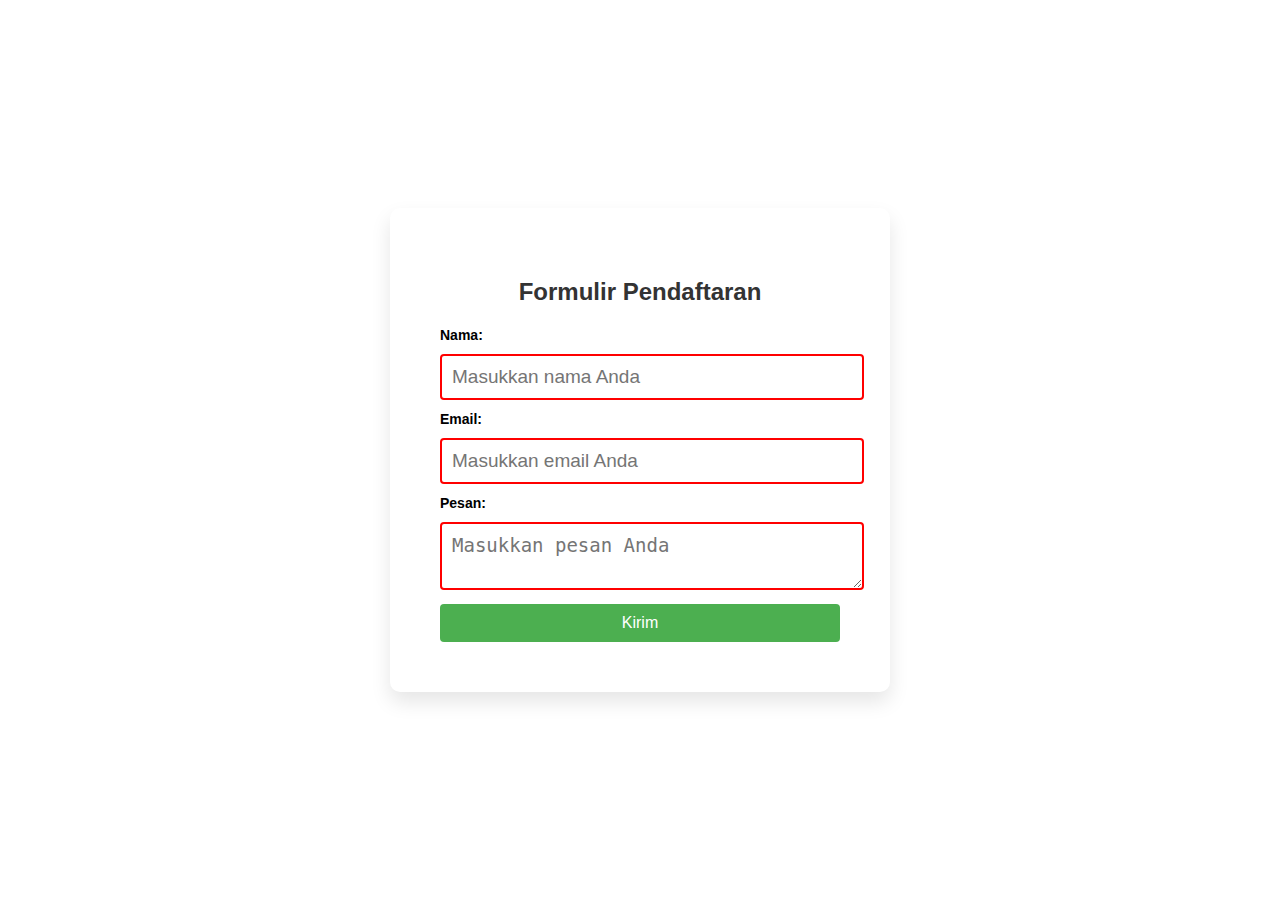
<file: MODUL 2/CODELAB 2/index.html>
<!DOCTYPE html>
<html lang="en">
<head>
    <meta charset="UTF-8">
    <meta name="viewport" content="width=device-width, initial-scale=1.0">
    <title>Form Validation with CSS</title>
    <style>
        /* Styling dasar untuk body */
        body {
            font-family: Arial, sans-serif;
            background-color: #ffffff;
            display: flex;
            justify-content: center;
            align-items: center;
            height: 100vh;
            margin: 0;
        }

        /* Styling form */
        form {
            background-color: rgb(255, 255, 255);
            padding: 50px;
            border-radius: 10px;
            box-shadow: 0 10px 20px rgba(0, 0, 0, 0.1);
            width: 400px;
        }

        /* Styling input dan textarea */
        input, textarea {
            width: 100%;
            padding: 10px;
            margin: 10px 0;
            border: 2px solid #000000;
            border-radius: 4px;
            font-size: 19px;
        }

        /* Styling button */
        button {
            width: 100%;
            padding: 10px;
            background-color: #4CAF50;
            color: white;
            border: none;
            border-radius: 4px;
            cursor: pointer;
            font-size: 16px;
        }

        /* Hover effect untuk button */
        button:hover {
            background-color: #45a049;
        }

        /* Warna peringatan untuk input yang kosong */
        input:invalid, textarea:invalid {
            border-color: rgb(255, 0, 0);
        }

        /* Styling label */
        label {
            font-size: 14px;
            font-weight: bold;
        }

        /* Styling untuk judul form */
        h2 {
            text-align: center;
            color: #333;
        }

        /* Styling untuk pesan sukses atau error */
        .success, .error {
            color: white;
            padding: 10px;
            margin-top: 10px;
            display: none;
        }

        .success {
            background-color: #4CAF50;
        }

        .error {
            background-color: #f44336;
        }

    </style>
</head>
<body>

    <form id="contactForm">
        <h2>Formulir Pendaftaran</h2>

        <label for="name">Nama:</label>
        <input type="text" id="name" name="name" placeholder="Masukkan nama Anda" required>

        <label for="email">Email:</label>
        <input type="email" id="email" name="email" placeholder="Masukkan email Anda" required>

        <label for="message">Pesan:</label>
        <textarea id="message" name="message" placeholder="Masukkan pesan Anda" required></textarea>

        <button type="button" onclick="validateForm()">Kirim</button>

        <!-- Pesan sukses atau error -->
        <div class="success" id="successMessage">Form berhasil dikirim!</div>
        <div class="error" id="errorMessage">Semua field harus diisi!</div>
    </form>

    <script src="script.js"></script>

</body>
</html>
</file>
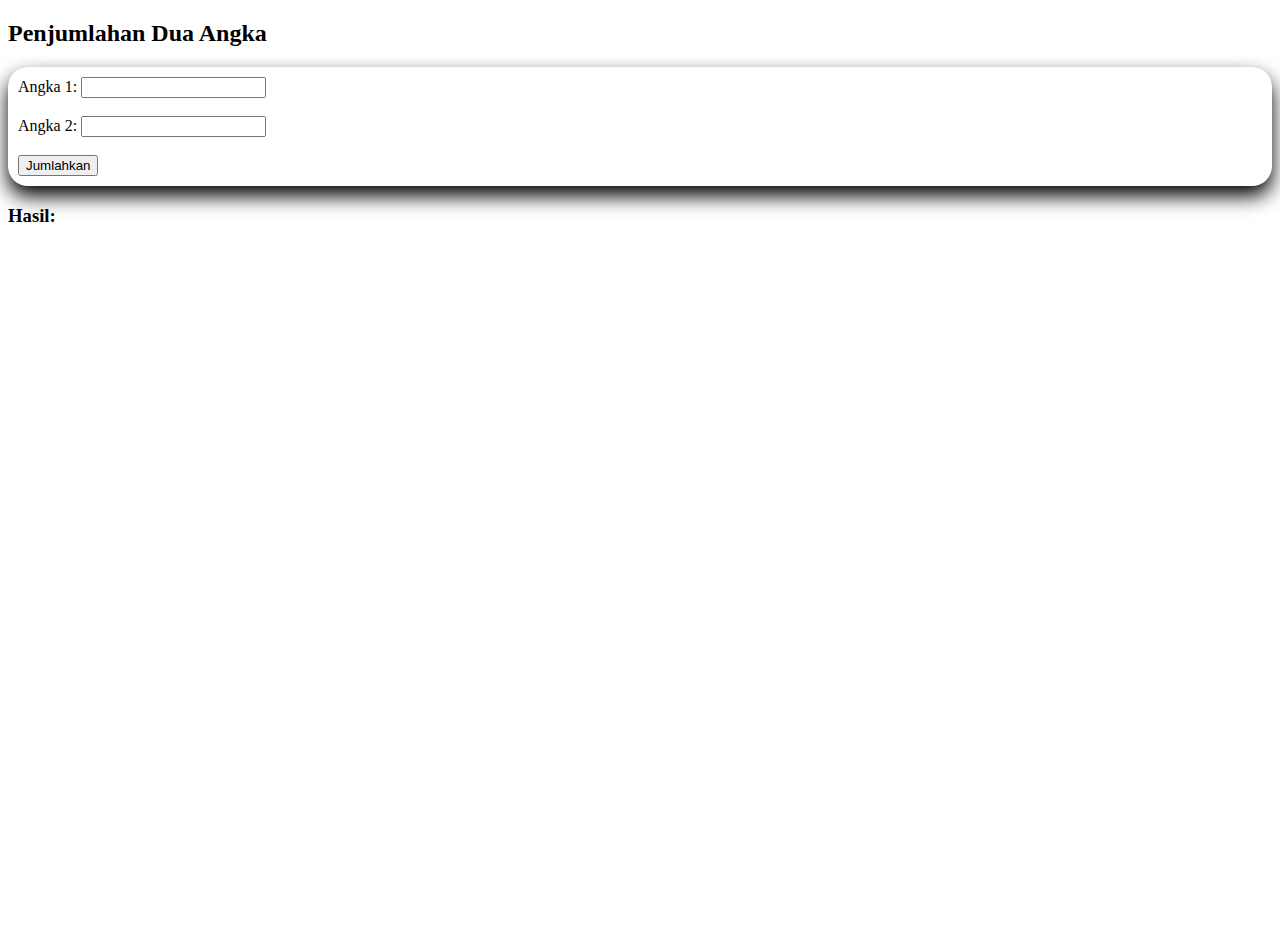
<file: MODUL 2/CODELAB/index.html>
<!DOCTYPE html>
<html lang="en">
<head>
    <meta charset="UTF-8">
    <meta name="viewport" content="width=device-width, initial-scale=1.0">
    <title>Operasi Penjumlahan</title>
    <style>
        body {
            font-family: 'Times New Roman', Times, serif;
            background-color: rgb(255, 255, 255);
            justify-content: center;
            align-items: center;
            height: 100vh;
        }

        form {
            background-color: white;
            padding: 10px;
            border-radius: 20px;
            box-shadow: 0 10px 20px;

        }
    </style>
</head>
<body>
    <h2>Penjumlahan Dua Angka</h2>

    <form id="sumForm">
        <label for="num1">Angka 1:</label>
        <input type="number" id="num1" required><br><br>

        <label for="num2">Angka 2:</label>
        <input type="number" id="num2" required><br><br>

        <button type="button" onclick="calculateSum()">Jumlahkan</button>
    </form>

    <h3>Hasil: <span id="result"></span></h3>

    <script src="javascript.js"></script>
</body>
</html>
</file>
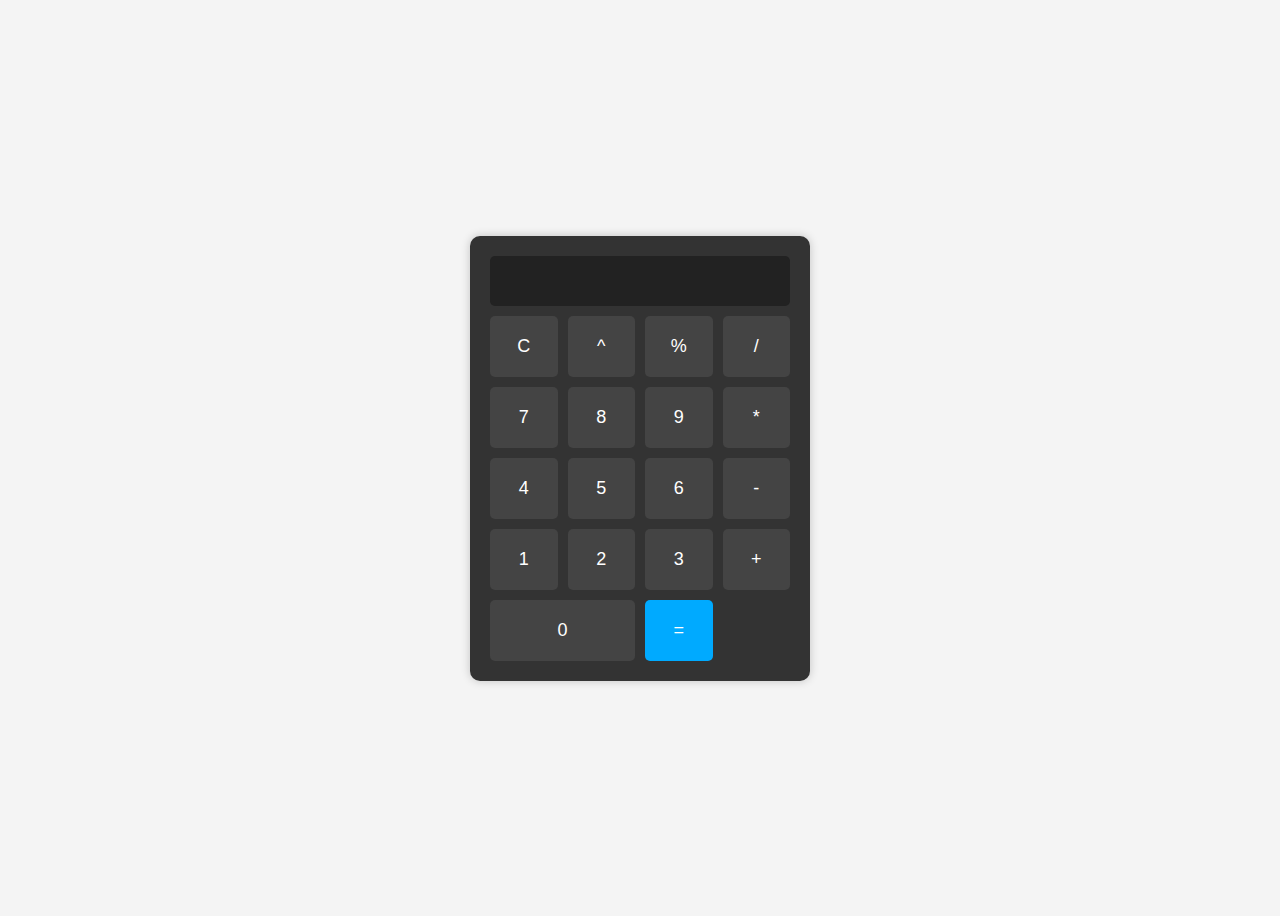
<file: MODUL 2/TUGAS1/index.html>
<!DOCTYPE html>
<html lang="en">
<head>
    <meta charset="UTF-8">
    <meta name="viewport" content="width=device-width, initial-scale=1.0">
    <title>Kalkulator</title>
    <link rel="stylesheet" href="styles.css">
</head>
<body>
    <div class="calculator">
        <input type="text" id="display" disabled>
        <div class="buttons">
            <!-- Baris 1: Clear, Pangkat, Modulus, Bagi -->
            <button onclick="clearDisplay()">C</button>
            <button onclick="appendToDisplay('**')">^</button>
            <button onclick="appendToDisplay('%')">%</button>
            <button onclick="appendToDisplay('/')">/</button>

            <!-- Baris 2: 7, 8, 9, Kali -->
            <button onclick="appendToDisplay('7')">7</button>
            <button onclick="appendToDisplay('8')">8</button>
            <button onclick="appendToDisplay('9')">9</button>
            <button onclick="appendToDisplay('*')">*</button>

            <!-- Baris 3: 4, 5, 6, Kurang -->
            <button onclick="appendToDisplay('4')">4</button>
            <button onclick="appendToDisplay('5')">5</button>
            <button onclick="appendToDisplay('6')">6</button>
            <button onclick="appendToDisplay('-')">-</button>

            <!-- Baris 4: 1, 2, 3, Tambah -->
            <button onclick="appendToDisplay('1')">1</button>
            <button onclick="appendToDisplay('2')">2</button>
            <button onclick="appendToDisplay('3')">3</button>
            <button onclick="appendToDisplay('+')">+</button>

            <!-- Baris 5: 0, Hasil -->
            <button onclick="appendToDisplay('0')" class="zero">0</button>
            <button onclick="calculate()" class="equal">=</button>
        </div>
    </div>
    <script src="script.js"></script>
</body>
</html>
</file>
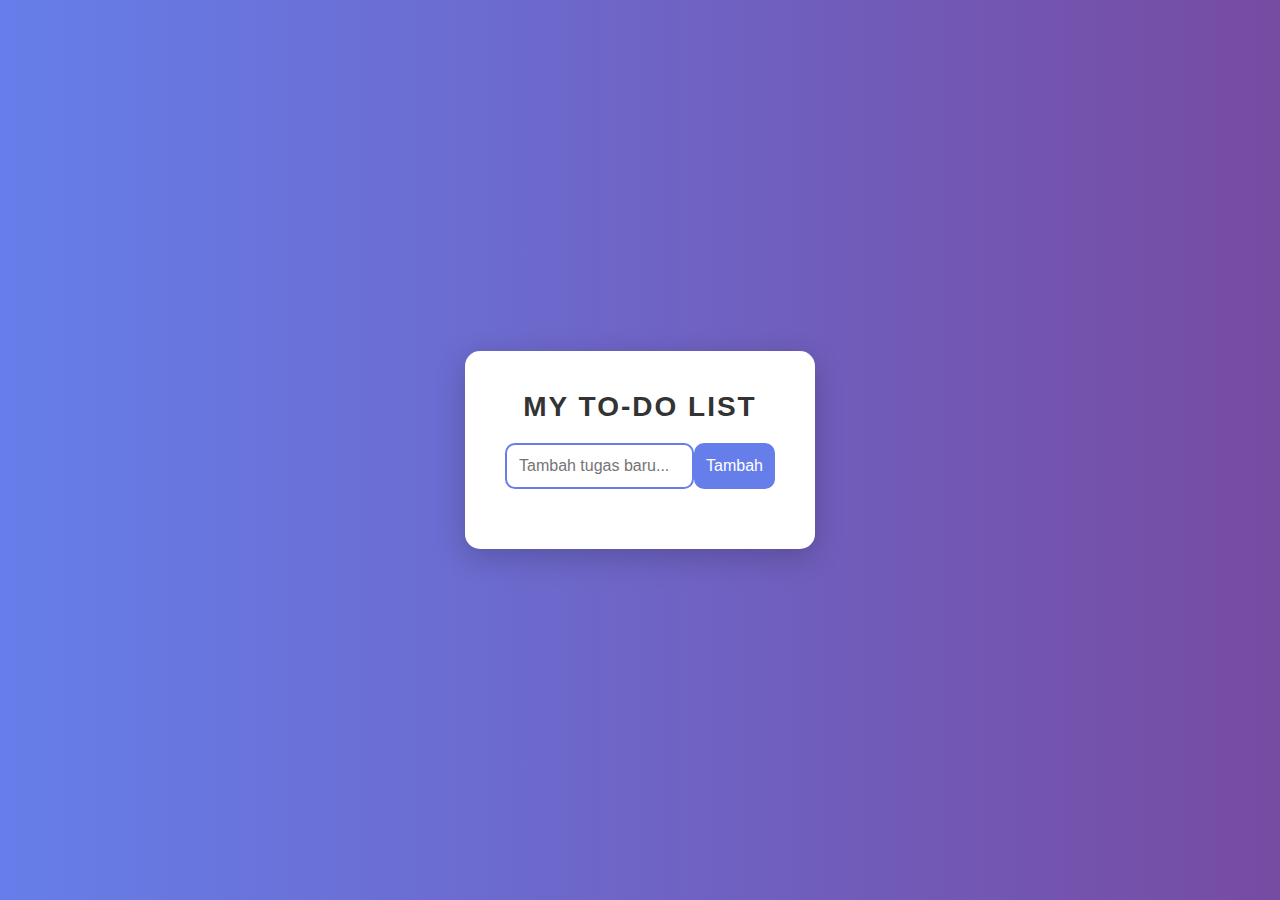
<file: MODUL 2/TUGAS2/index.html>
<!DOCTYPE html>
<html lang="en">
<head>
    <meta charset="UTF-8">
    <meta name="viewport" content="width=device-width, initial-scale=1.0">
    <title>To-Do List</title>
    <link rel="stylesheet" href="styles.css">
</head>
<body>
    <div class="todo-container">
        <h1>My To-Do List</h1>
        <div class="todo-input">
            <input type="text" id="new-task" placeholder="Tambah tugas baru...">
            <button onclick="addTask()">Tambah</button>
        </div>
        <ul id="task-list"></ul>
    </div>
    <script src="script.js"></script>
</body>
</html>
</file>
<file: MODUL 2/TUGAS1/styles.css>
body {
    font-family: Arial, sans-serif;
    display: flex;
    justify-content: center;
    align-items: center;
    height: 100vh;
    background-color: #f4f4f4;
}

.calculator {
    background-color: #333;
    padding: 20px;
    border-radius: 10px;
    box-shadow: 0 0 10px rgba(0, 0, 0, 0.2);
    width: 300px;
}

input {
    width: 100%;
    height: 50px;
    font-size: 24px;
    text-align: right;
    margin-bottom: 10px;
    padding-right: 10px;
    box-sizing: border-box;
    background-color: #222;
    color: white;
    border: none;
    border-radius: 5px;
}

.buttons {
    display: grid;
    grid-template-columns: repeat(4, 1fr);
    grid-gap: 10px;
}

button {
    padding: 20px;
    font-size: 18px;
    background-color: #444;
    color: white;
    border: none;
    border-radius: 5px;
    cursor: pointer;
}

button.zero {
    grid-column: span 2;
}

button.equal {
    background-color: #00aaff;
}

button:hover {
    background-color: #555;
}
</file>
<file: MODUL 2/TUGAS2/styles.css>
* {
    margin: 0;
    padding: 0;
    box-sizing: border-box;
}

body {
    font-family: 'Poppins', sans-serif;
    background: linear-gradient(to right, #667eea, #764ba2);
    display: flex;
    justify-content: center;
    align-items: center;
    height: 100vh;
}

.todo-container {
    background-color: white;
    padding: 40px;
    border-radius: 15px;
    box-shadow: 0 8px 30px rgba(0, 0, 0, 0.2);
    width: 350px;
    text-align: center;
}

h1 {
    font-size: 28px;
    color: #333;
    margin-bottom: 20px;
    text-transform: uppercase;
    letter-spacing: 2px;
}

.todo-input {
    display: flex;
    justify-content: space-between;
    margin-bottom: 20px;
}

input {
    width: 75%;
    padding: 12px;
    font-size: 16px;
    border: 2px solid #667eea;
    border-radius: 10px;
    outline: none;
    transition: all 0.3s ease;
}

input:focus {
    border-color: #764ba2;
    box-shadow: 0 0 5px rgba(118, 75, 162, 0.5);
}

button {
    padding: 12px;
    font-size: 16px;
    background-color: #667eea;
    color: white;
    border: none;
    border-radius: 10px;
    cursor: pointer;
    transition: background-color 0.3s ease;
}

button:hover {
    background-color: #764ba2;
}

ul {
    list-style: none;
    padding: 0;
}

li {
    background-color: #f4f4f4;
    padding: 15px;
    margin-bottom: 10px;
    display: flex;
    justify-content: space-between;
    align-items: center;
    border-radius: 10px;
    transition: background-color 0.3s ease, transform 0.2s ease;
}

li:hover {
    background-color: #e0e0e0;
    transform: translateY(-3px);
}

li span {
    flex: 1;
    text-align: left;
    font-size: 16px;
    color: #333;
}

li div {
    display: flex;
    gap: 10px;
}

li button {
    padding: 5px 10px;
    font-size: 14px;
    border-radius: 5px;
    cursor: pointer;
    transition: background-color 0.3s ease;
}

li button:first-child {
    background-color: #00aaff;
    color: white;
}

li button:first-child:hover {
    background-color: #0077cc;
}

li button:last-child {
    background-color: red;
    color: white;
}

li button:last-child:hover {
    background-color: darkred;
}
</file>
